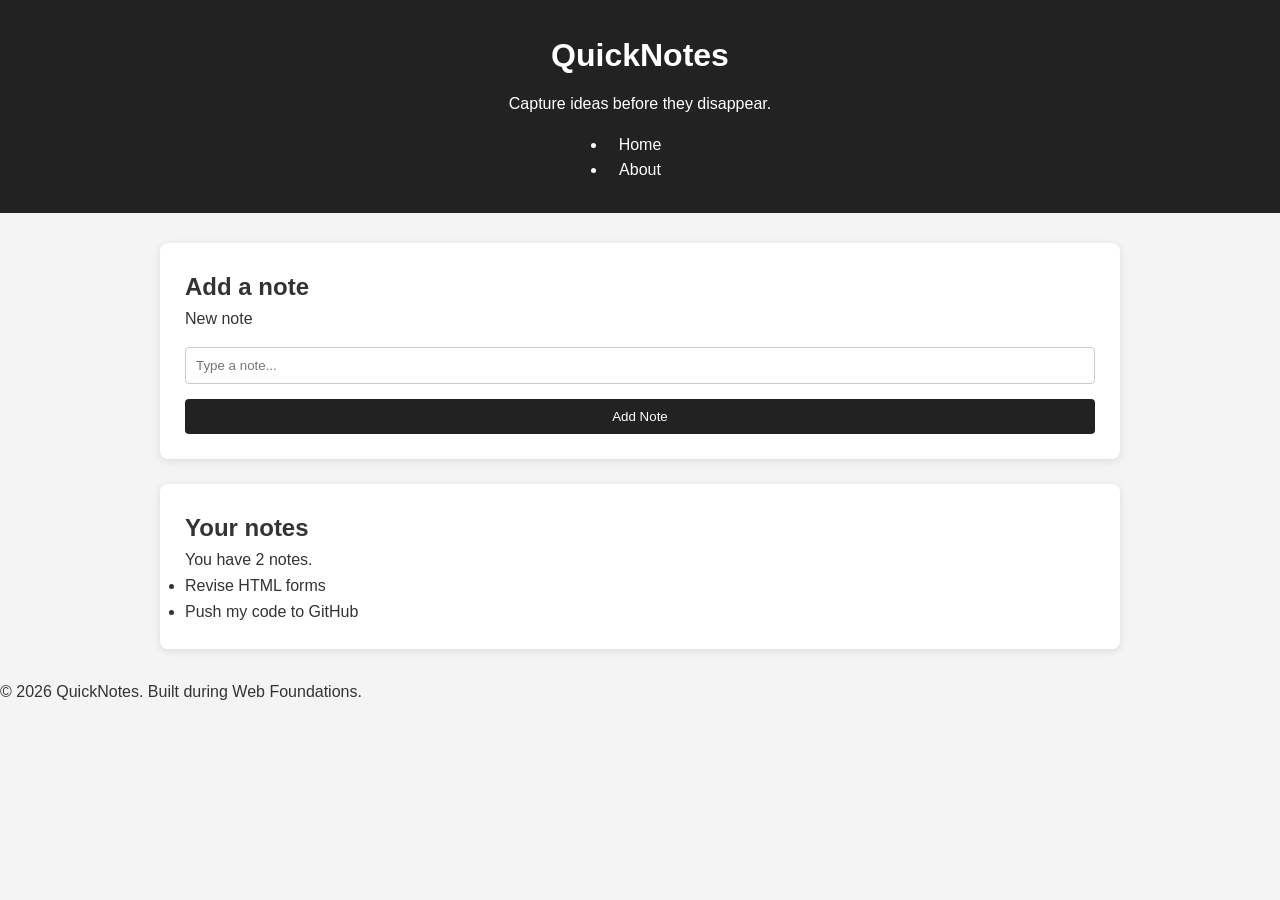
<file: day1/index.html>
<!DOCTYPE html>
<html lang="en">
<head>
    <meta charset="UTF-8">
    <meta name="viewport" content="width=device-width, initial-scale=1.0">
    <link rel="stylesheet" href="/day2/style.css"/>
    <title>HOME</title>
</head>
<body>
    <header>
      <h1>QuickNotes</h1>
      <p>Capture ideas before they disappear.</p>
                <nav>
                    <div class="nav-bar">
                        <ul>
                            <li><a href="index.html">Home</a></li>
                            <li><a href="/about.html">About</a></li>
                        </ul>
                    </div> 
                </nav>
    </header>
 
    <main>
      <section>
        <h2>Add a note</h2>
        <form id="note-form">
          <label for="note-input">New note</label>
          <input type="text" id="note-input" placeholder="Type a note..." />
          <button type="submit">Add Note</button>
        </form>
      </section>
 
      <section>
        <h2>Your notes</h2>
        <p id="note-count">You have 2 notes.</p>
        <ul id="notes-list">
          <li>Revise HTML forms</li>
          <li>Push my code to GitHub</li>
        </ul>
      </section>
    </main>
 
    <footer>
      <p>&copy; 2026 QuickNotes. Built during Web Foundations.</p>
    </footer>
</body>
</html>
</file>
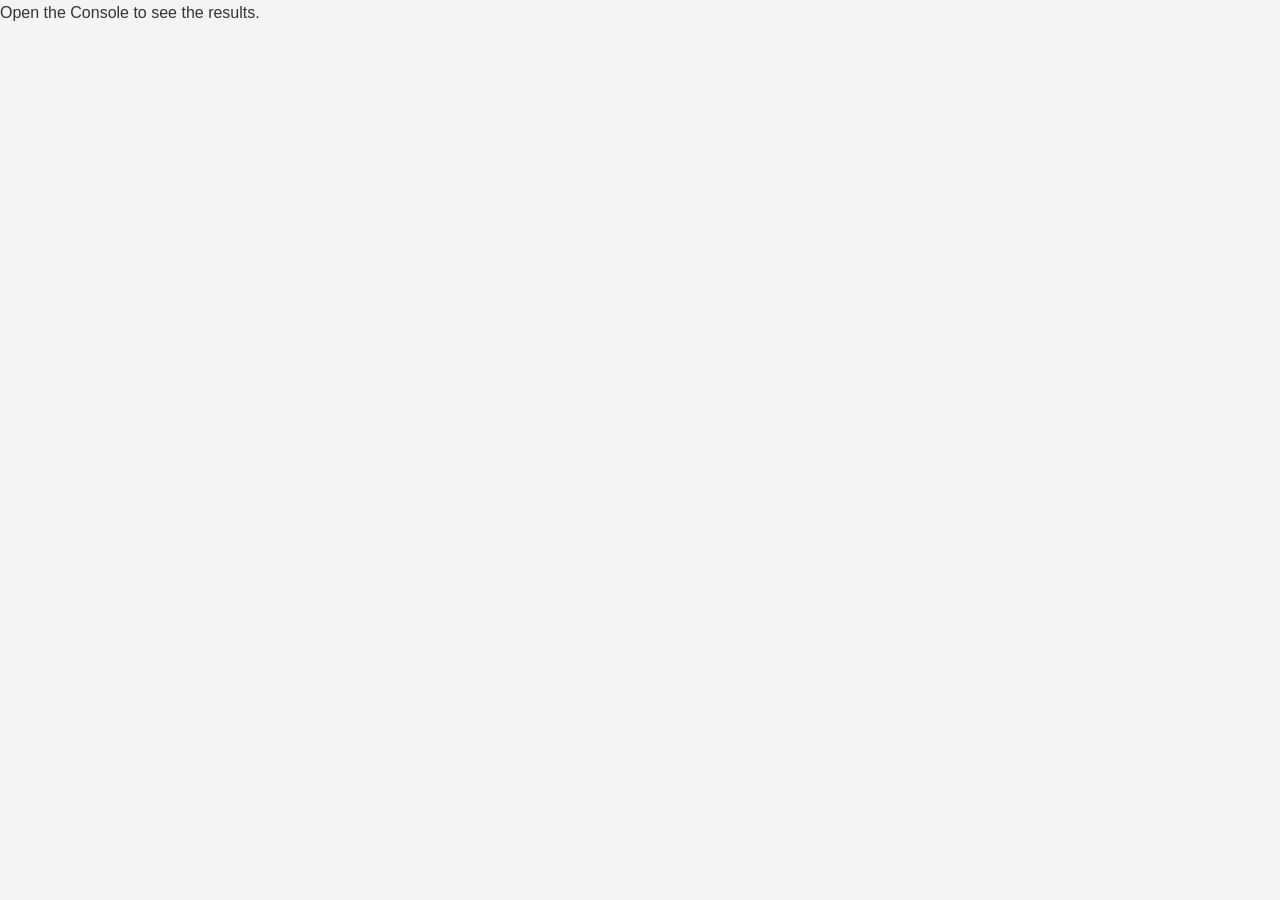
<file: day3/index.html>
<!DOCTYPE html>
<html lang="en">
<head>
  <meta charset="UTF-8">
  <meta name="viewport" content="width=device-width, initial-scale=1.0">
  <title>Notes Toolkit</title>
  <link rel="stylesheet" href="/day2/style.css"/>
  <script src="script.js" defer></script>
</head>
<body>
  <p>Open the Console to see the results.</p>
</body>
</html>
</file>
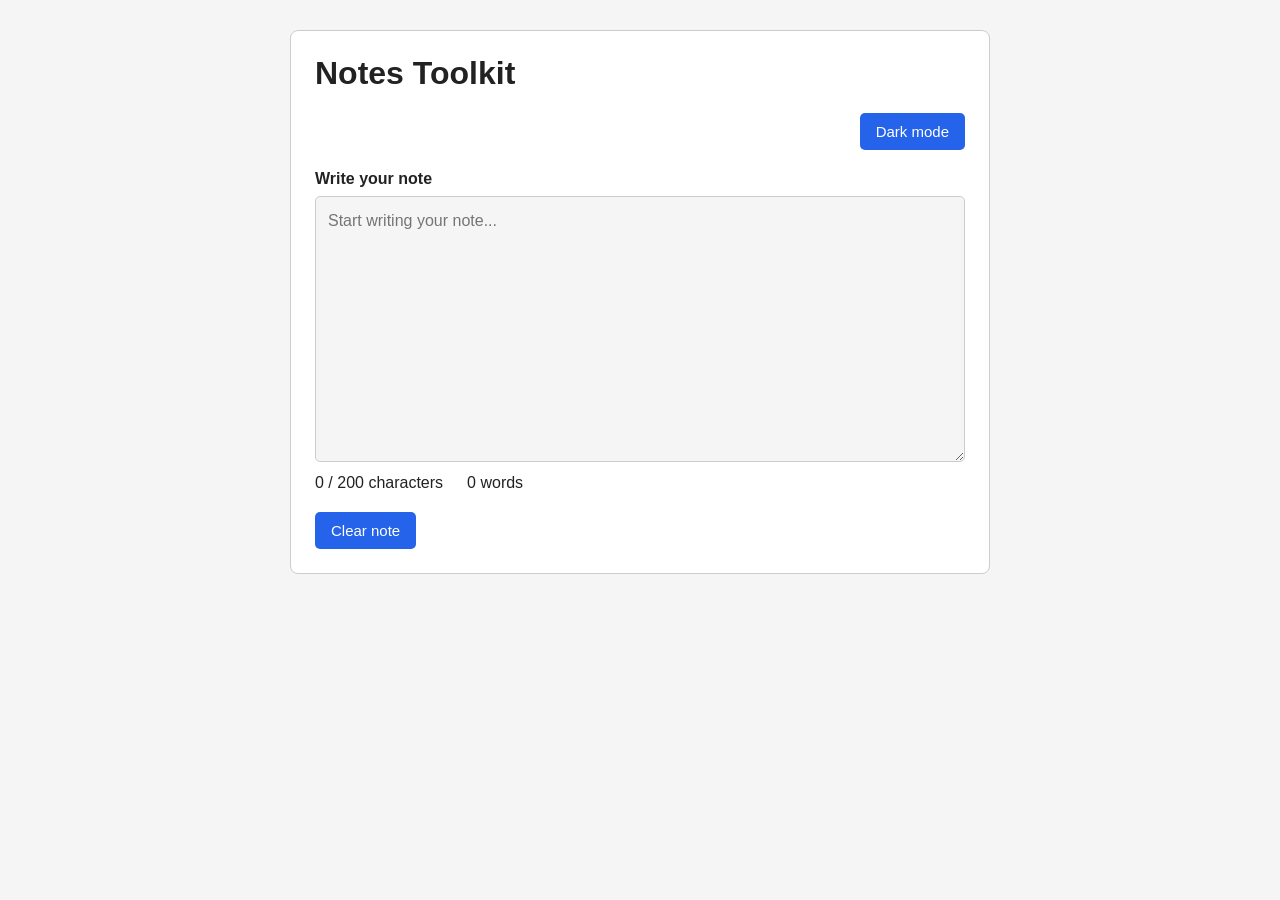
<file: day4/index.html>
<!DOCTYPE html>
<html lang="en">
<head>
  <meta charset="UTF-8">
  <meta name="viewport" content="width=device-width, initial-scale=1.0">
  <title>Day 4 - Notes Toolkit</title>
  <link rel="stylesheet" href="style.css">
  <script src="script.js" defer></script>
</head>
<body>
  <main class="container">
    <h1>Notes Toolkit</h1>

    <div class="toolbar">
      <button id="theme-toggle" type="button">Dark mode</button>
    </div>

    <label for="note-text">Write your note</label>
    <textarea
      id="note-text"
      rows="10"
      maxlength="1000"
      placeholder="Start writing your note..."
    ></textarea>

    <div class="counters">
      <p id="char-count">0 / 200 characters</p>
      <p id="word-count">0 words</p>
    </div>

    <button id="clear-btn" type="button">Clear note</button>
  </main>
</body>
</html>
</file>
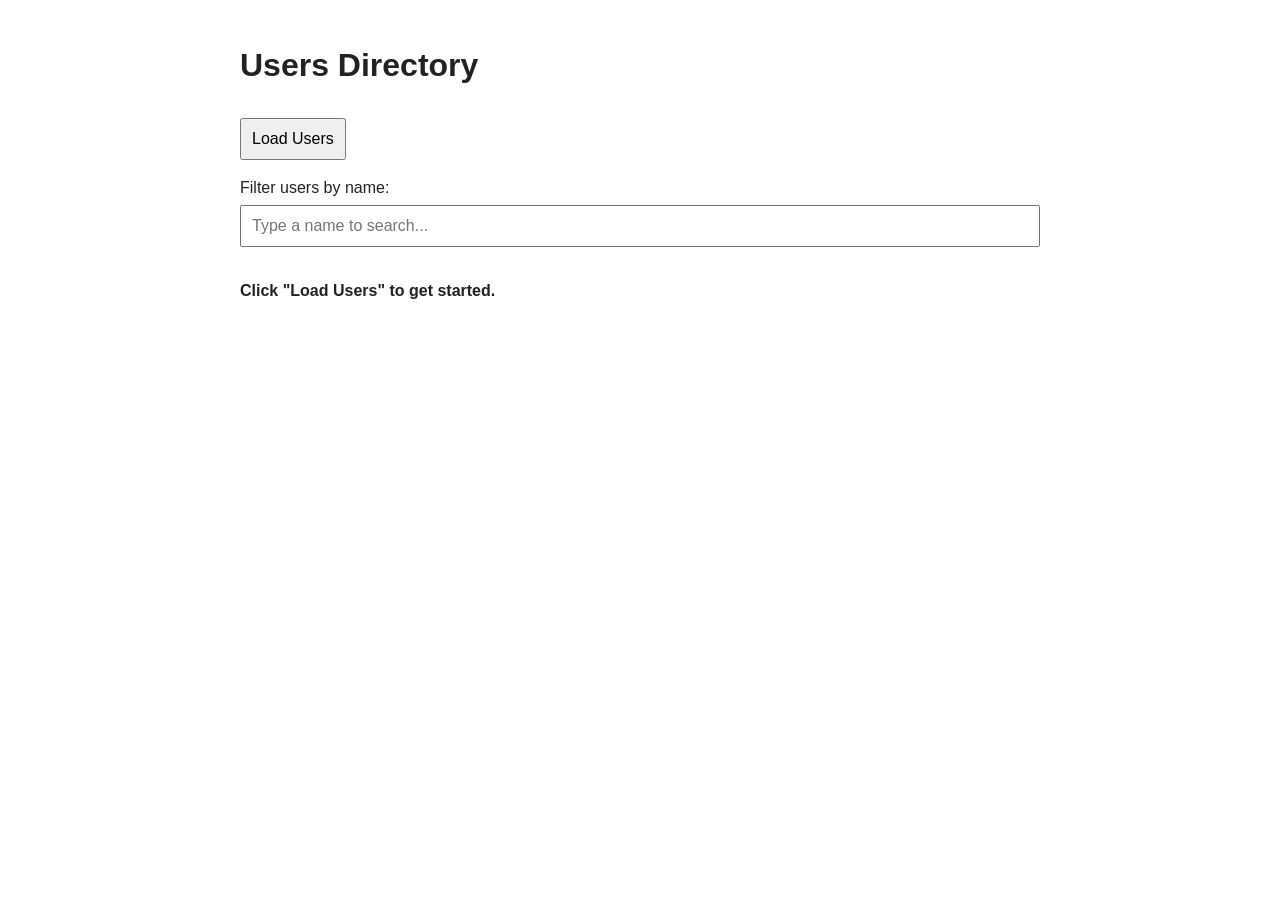
<file: day5/index.html>
<!DOCTYPE html>
<html lang="en">
<head>
    <meta charset="UTF-8">
    <meta name="viewport" content="width=device-width, initial-scale=1.0">
    <link rel="stylesheet" href="style.css">
    <title>Document</title>
</head>
<body>
  <main>
    <h1>Users Directory</h1>

    <button id="load-users" type="button">Load Users</button>

    <div>
      <label for="filter-input">Filter users by name:</label>
      <input
        type="text"
        id="filter-input"
        placeholder="Type a name to search..."
      >
    </div>

    <p id="status" role="status" aria-live="polite">
      Click "Load Users" to get started.
    </p>

    <ul id="users-list"></ul>
  </main>
</body>
</html>
</file>
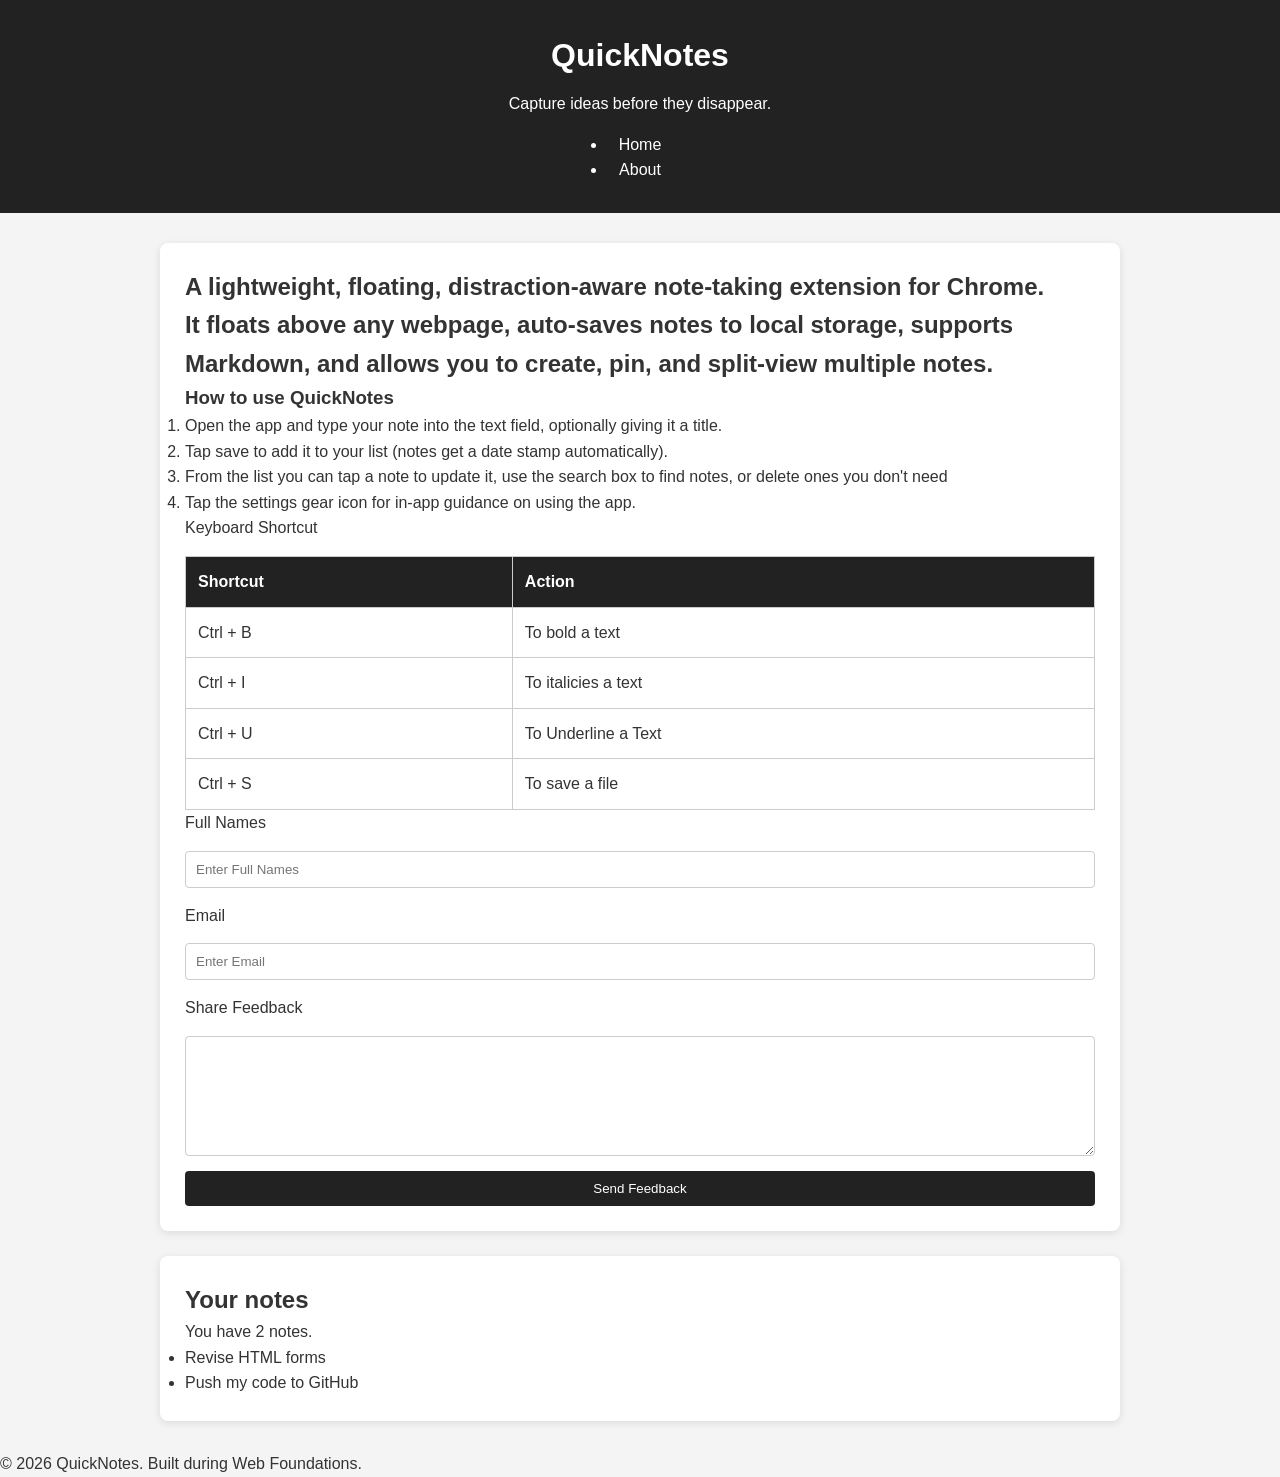
<file: day1/about.html>
<!DOCTYPE html>
<html lang="en">
<head>
    <meta charset="UTF-8">
    <meta name="viewport" content="width=device-width, initial-scale=1.0">
    <link rel="stylesheet" href="/day2/style.css"/>
    <title>About</title>
</head>
<body>

    <header>
      <h1>QuickNotes</h1>
      <p>Capture ideas before they disappear.</p>
                <nav>
                    <div class="nav-bar">
                        <ul>
                            <li><a href="index.html">Home</a></li>
                            <li><a href="about.html">About</a></li>
                        </ul>
                    </div> 
                </nav>
    </header>
 
    <main>
      <section>

        <h2> 
            A lightweight, floating, distraction-aware note-taking extension for Chrome.
            <br> 
            It floats above any webpage, auto-saves notes to local storage, supports Markdown, and allows you to create, pin, and split-view multiple notes. 
        </h2>

        <div>
            <h3>How to use QuickNotes</h3>
            <ol>
                <li>Open the app and type your note into the text field, optionally giving it a title.</li>  
                <li>Tap save to add it to your list (notes get a date stamp automatically).</li>
                <li>From the list you can tap a note to update it, use the search box to find notes, or delete ones you don't need</li>
                <li>Tap the settings gear icon for in-app guidance on using the app.</li>
            </ol>
        </div>

            <table>

                <thead> 
                        Keyboard Shortcut
                        <th>Shortcut</th>
                        <th>Action</th> 
                </thead>

                <tbody>
                    <tr>
                        <tr>
                            <td>Ctrl + B</td>
                            <td>To bold a text</td>
                        </tr>

                        <tr>
                            <td>Ctrl + I</td>
                            <td>To italicies a text</td>
                        </tr>  
                        
                        <tr>
                            <td>Ctrl + U</td>
                            <td>To Underline a Text</td>
                        </tr>  

                        <tr>
                            <td>Ctrl + S </td>
                            <td>To save a file</td>
                        </tr>  
                          
                    </tr>
                </tbody>
            </table>


        
        

        <form id="note-form">

                    <label for="name">Full Names</label>
                    <input type="text" id="name" placeholder="Enter Full Names" />

                    <label for="email">Email</label>
                    <input type="text" id="email" placeholder="Enter Email"/>

                    <label for="feedback">Share Feedback</label>
                    <textarea id="feedback" name="feedback" ></textarea>



          <button type="submit">Send Feedback</button>
        </form>
      </section>
 
      <section>
        <h2>Your notes</h2>
        <p id="note-count">You have 2 notes.</p>
        <ul id="notes-list">
          <li>Revise HTML forms</li>
          <li>Push my code to GitHub</li>
        </ul>
      </section>
    </main>
 
    <footer>
      <p>&copy; 2026 QuickNotes. Built during Web Foundations.</p>
    </footer>
    
</body>
</html>
</file>
<file: day2/style.css>
* {
    box-sizing: border-box;
    margin: 0;
    padding: 0;
}

body {
    font-family: Arial, sans-serif;
    line-height: 1.6;
    background-color: #f4f4f4;
    color: #333;
}

header {
    background-color: #222;
    color: white;
    text-align: center;
    padding: 30px 20px;
}

header h1 {
    margin-bottom: 10px;
}


nav {
    display: flex;
    justify-content: center;
    align-items: center;
    gap: 16px;
    margin-top: 15px;
}

nav a {
    color: white;
    text-decoration: none;
    padding: 8px 12px;
    transition: background-color 0.3s ease, color 0.3s ease;
}

nav a:hover {
    background-color: white;
    color: #222;
    border-radius: 4px;
}



main {
    max-width: 1000px;
    margin: 30px auto;
    padding: 0 20px;
}

section {
    background-color: white;
    padding: 25px;
    margin-bottom: 25px;
    border-radius: 8px;
    box-shadow: 0 2px 8px rgba(0, 0, 0, 0.1);
}

.features {
    display: grid;
    grid-template-columns: repeat(auto-fit, minmax(180px, 1fr));
    gap: 20px;
    list-style: none;
}

.features li {
    background-color: #f8f8f8;
    padding: 20px;
    border: 1px solid #ddd;
    border-radius: 8px;
}


table {
    width: 100%;
    border-collapse: collapse;
    margin-top: 15px;
}

th,
td {
    border: 1px solid #ccc;
    padding: 12px;
    text-align: left;
}

th {
    background-color: #222;
    color: white;
}


form {
    display: flex;
    flex-direction: column;
    gap: 15px;
}

form input,
form textarea,
form select {
    width: 100%;
    padding: 10px;
    border: 1px solid #ccc;
    border-radius: 4px;
}

form textarea {
    min-height: 120px;
    resize: vertical;
}

button {
    padding: 10px 18px;
    background-color: #222;
    color: white;
    border: none;
    border-radius: 4px;
    cursor: pointer;
    transition: background-color 0.3s ease, transform 0.2s ease;
}

button:hover {
    background-color: #444;
    transform: translateY(-2px);
}


@media (max-width: 600px) {
    header {
        padding: 20px 10px;
    }

    header h1 {
        font-size: 1.5rem;
    }

    nav {
        gap: 10px;
    }

    nav a {
        font-size: 0.9rem;
    }

    main {
        margin: 20px auto;
        padding: 0 10px;
    }
}
</file>
<file: day4/style.css>
:root {
  --background: #f5f5f5;
  --surface: #ffffff;
  --text: #222222;
  --border: #cccccc;
  --primary: #2563eb;
  --primary-hover: #1d4ed8;
}

body.dark {
  --background: #181818;
  --surface: #242424;
  --text: #f5f5f5;
  --border: #555555;
  --primary: #60a5fa;
  --primary-hover: #93c5fd;
}

* {
  box-sizing: border-box;
}

body {
  margin: 0;
  padding: 30px 16px;
  background-color: var(--background);
  color: var(--text);
  font-family: Arial, sans-serif;
  transition: background-color 0.2s, color 0.2s;
}

.container {
  max-width: 700px;
  margin: 0 auto;
  padding: 24px;
  background-color: var(--surface);
  border: 1px solid var(--border);
  border-radius: 8px;
}

h1 {
  margin-top: 0;
}

.toolbar {
  display: flex;
  justify-content: flex-end;
  margin-bottom: 20px;
}

label {
  display: block;
  margin-bottom: 8px;
  font-weight: bold;
}

textarea {
  display: block;
  width: 100%;
  min-height: 200px;
  padding: 12px;
  border: 1px solid var(--border);
  border-radius: 5px;
  background-color: var(--background);
  color: var(--text);
  font: inherit;
  line-height: 1.5;
  resize: vertical;
}

textarea:focus {
  outline: 2px solid var(--primary);
  outline-offset: 2px;
}

.counters {
  display: flex;
  flex-wrap: wrap;
  gap: 8px 24px;
  margin: 12px 0 20px;
}

.counters p {
  margin: 0;
}

.warning {
  color: #d97706;
}

.over {
  color: #dc2626;
  font-weight: bold;
}

button {
  padding: 10px 16px;
  border: none;
  border-radius: 5px;
  background-color: var(--primary);
  color: #ffffff;
  font-size: 15px;
  cursor: pointer;
}

button:hover {
  background-color: var(--primary-hover);
}

@media (max-width: 480px) {
  .container {
    padding: 16px;
  }

  .counters {
    flex-direction: column;
  }
}
</file>
<file: day5/style.css>
body {
      font-family: Arial, sans-serif;
      max-width: 800px;
      margin: 40px auto;
      padding: 0 20px;
      line-height: 1.6;
      color: #222;
    }

    input, button {
      padding: 10px;
      font-size: 16px;
      margin: 5px 0 15px;
    }

    input {
      width: 100%;
      box-sizing: border-box;
    }

    button {
      cursor: pointer;
    }

    button:disabled {
      cursor: not-allowed;
      opacity: 0.6;
    }

    #status {
      font-weight: bold;
    }

    .user-card {
      padding: 12px;
      margin: 12px 0;
      border: 1px solid #ddd;
      border-radius: 8px;
      overflow-wrap: anywhere;
    }

    .user-card h2 {
      font-size: 20px;
      margin-top: 0;
    }
</file>
